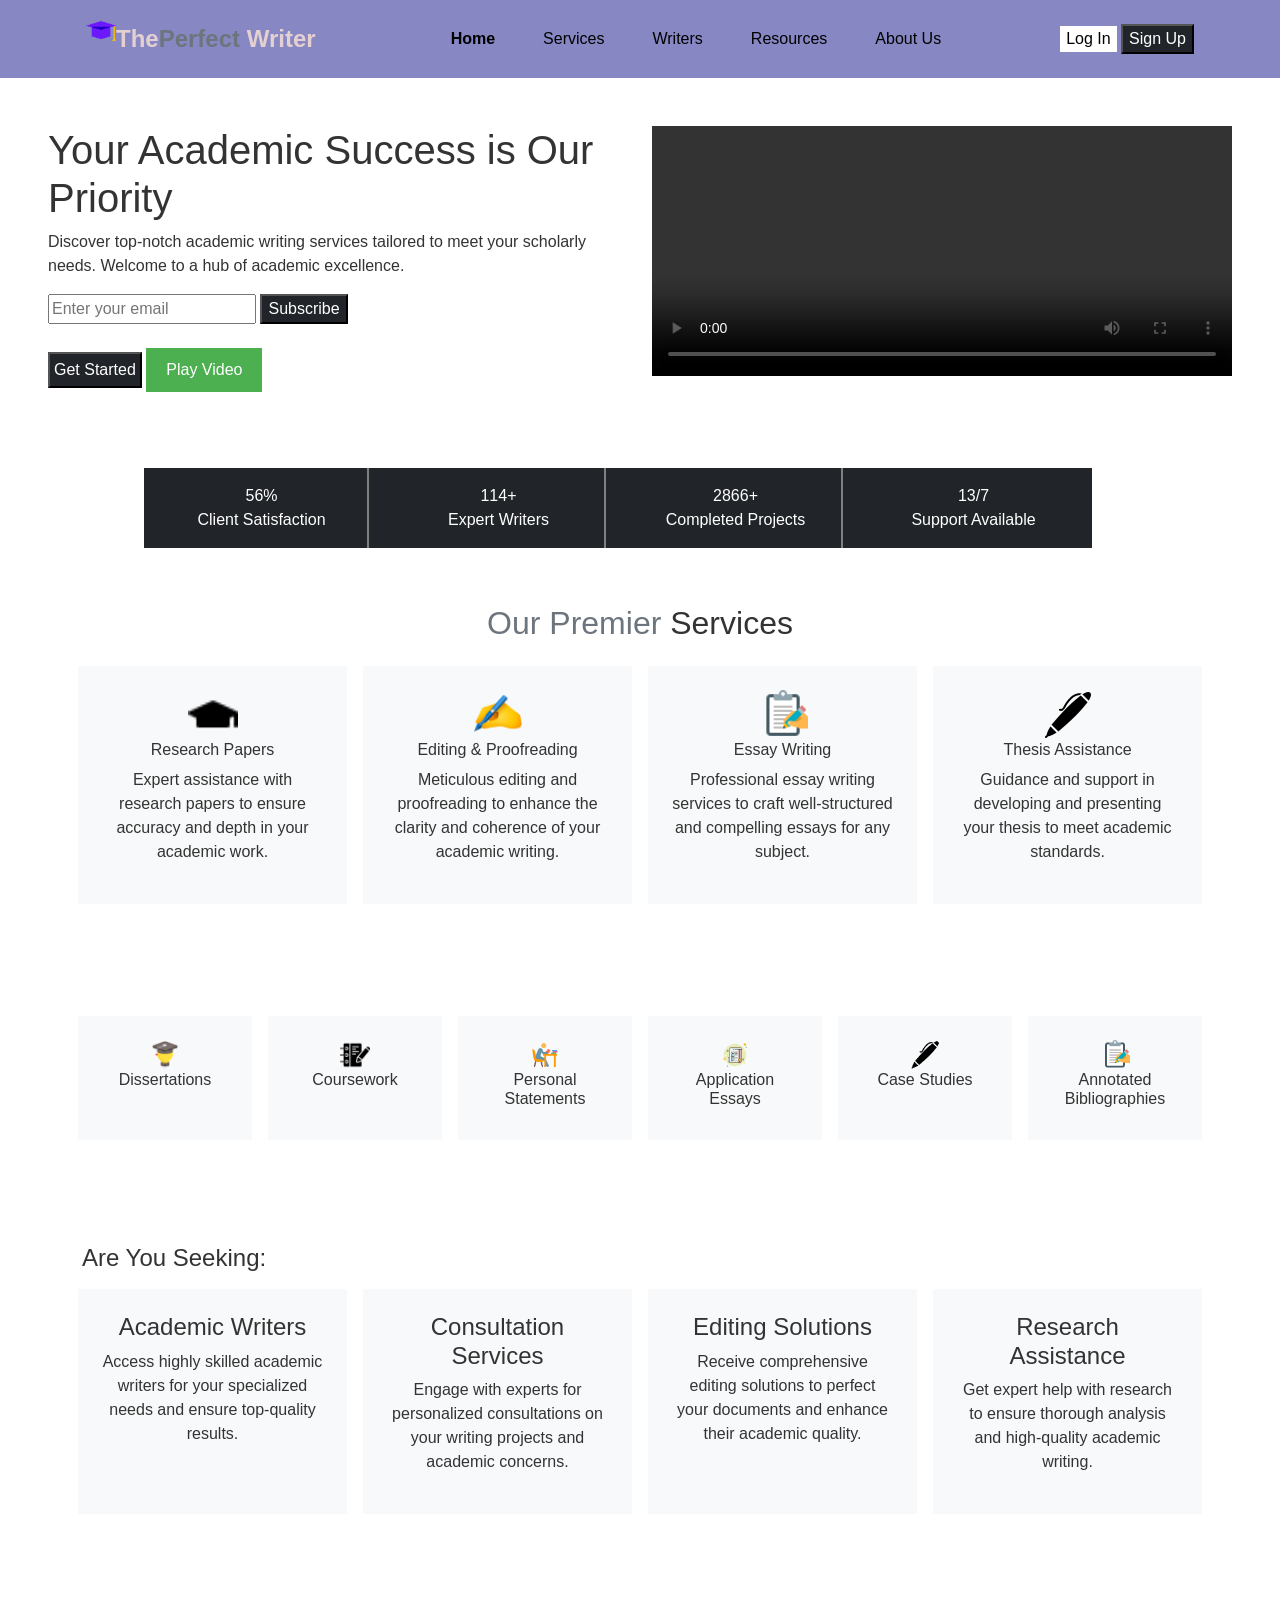
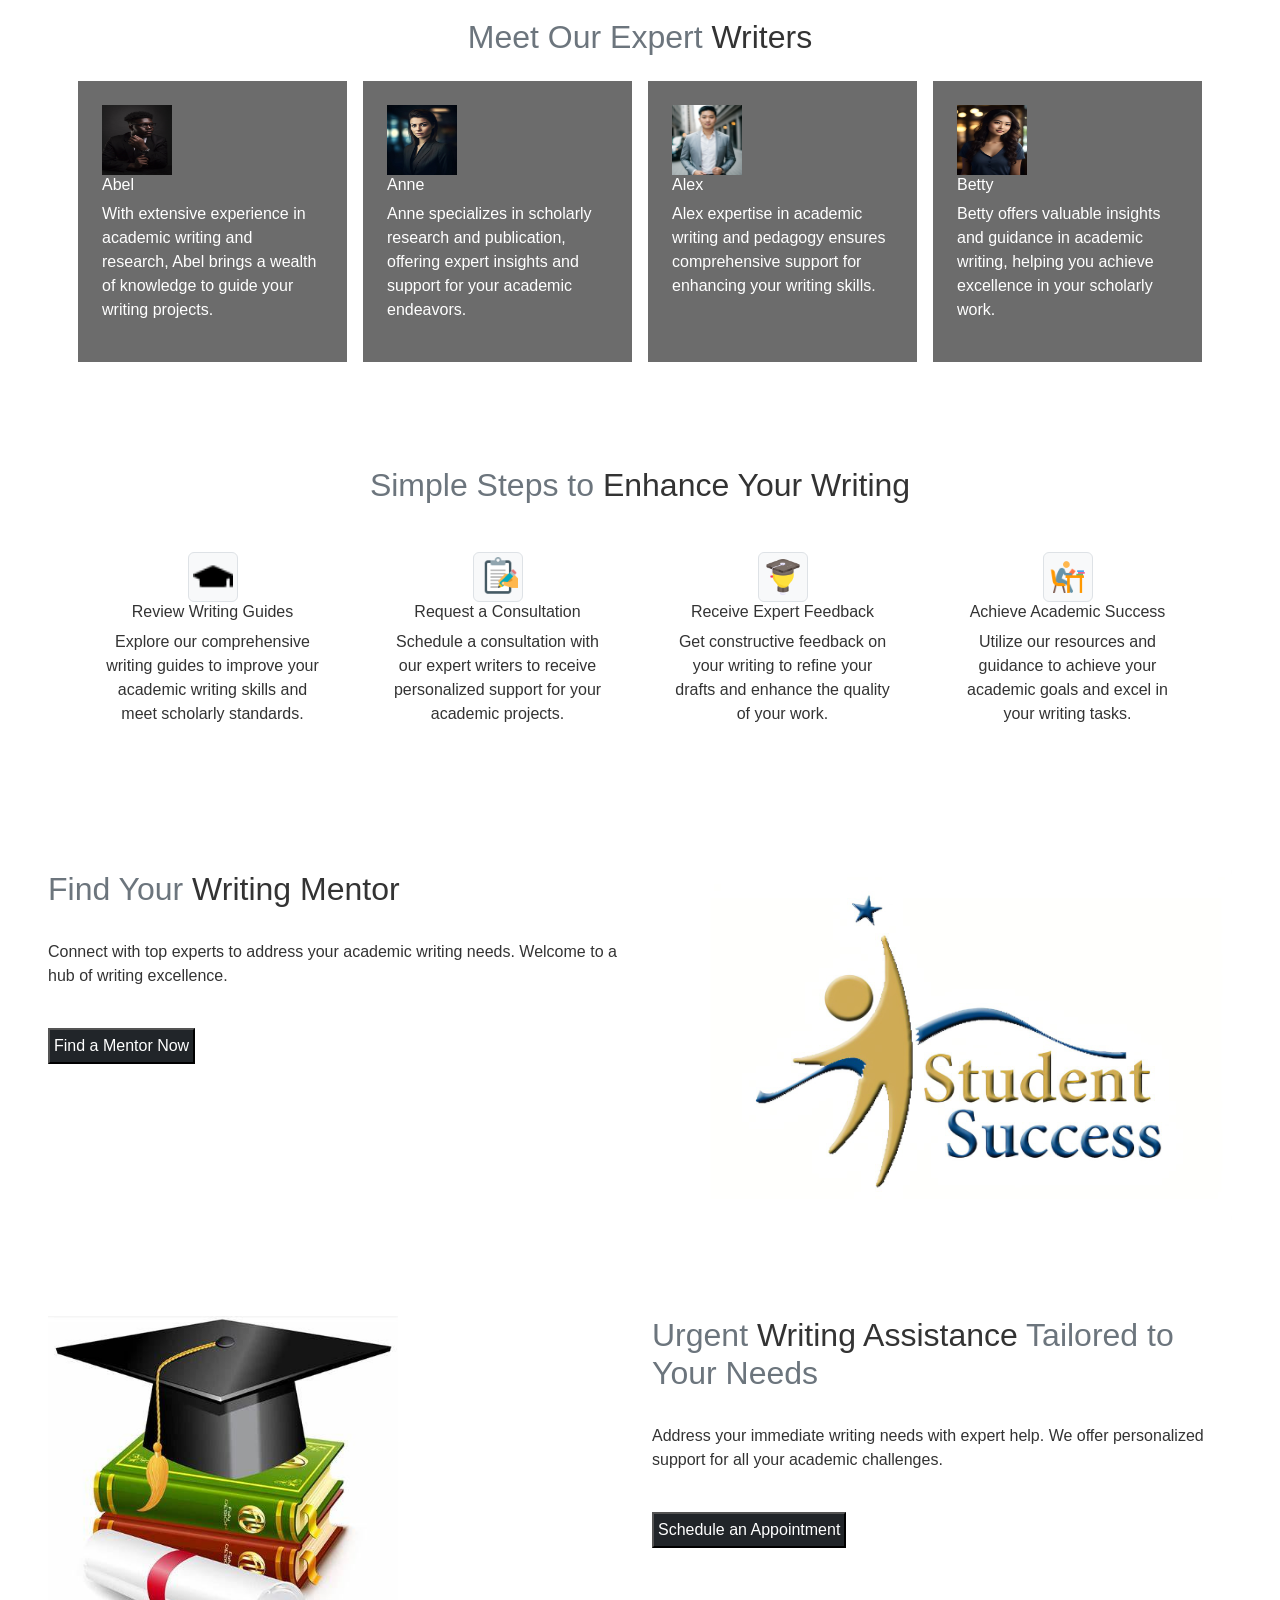
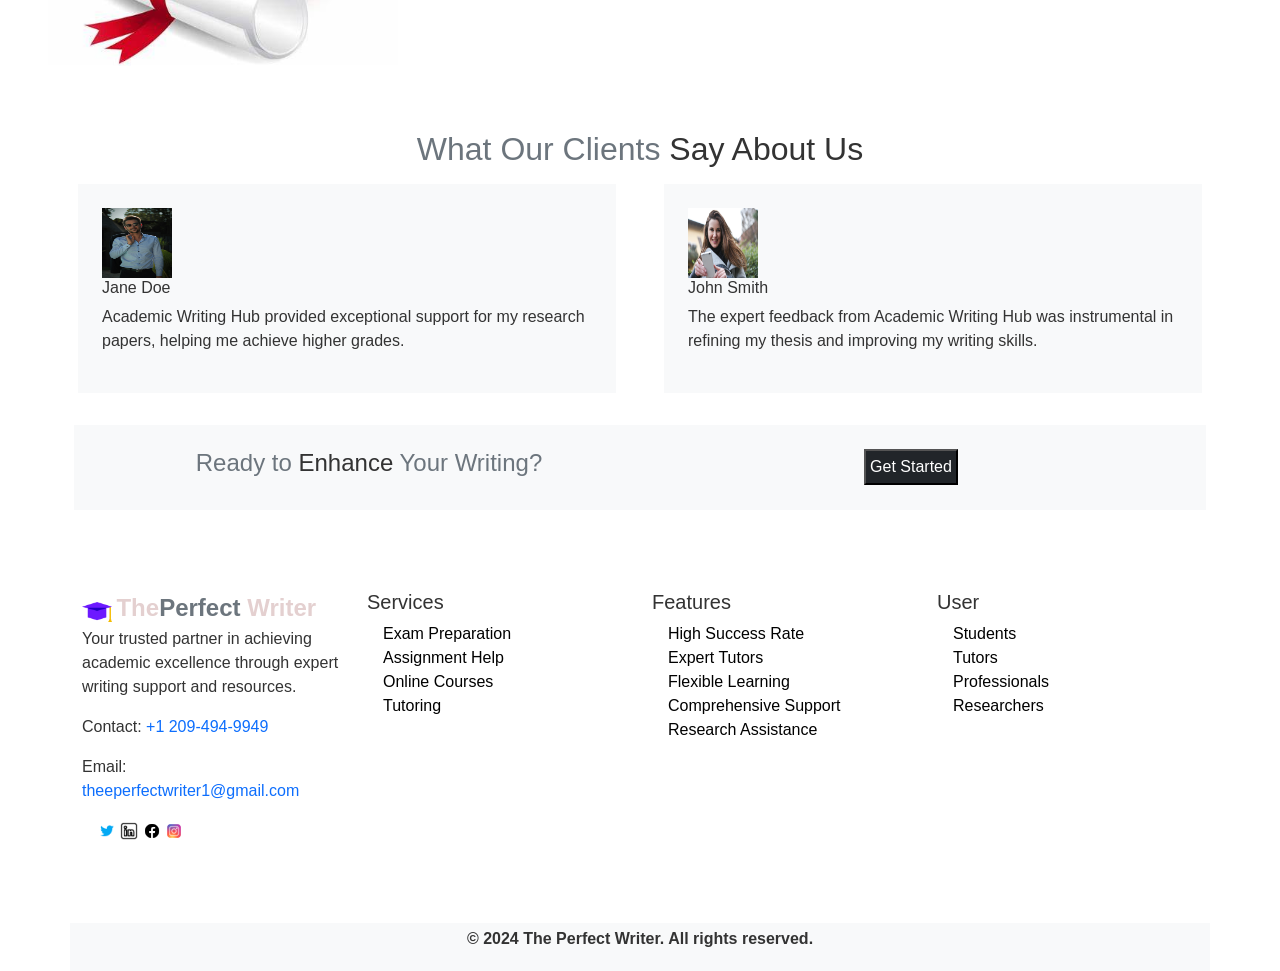
<file: index.html>
<!DOCTYPE html>
<html lang="en">
<head>
    <meta charset="UTF-8">
    <meta name="viewport" content="width=device-width, initial-scale=1.0">
    <title>The Perfect Writer</title>
    <link href="https://cdn.jsdelivr.net/npm/bootstrap@5.3.3/dist/css/bootstrap.min.css" rel="stylesheet" integrity="sha384-QWTKZyjpPEjISv5WaRU9OFeRpok6YctnYmDr5pNlyT2bRjXh0JMhjY6hW+ALEwIH" crossorigin="anonymous">
    <link rel="stylesheet" href="theperfectwriter.css">
</head>
<body>
    <header>
        <div class="container-fluid">
            <div class="justify-content-center" style="justify-content: space-between;">
                <nav class="navbar navbar-expand-lg navbar-light container">
                    <div class="d-flex justify-content-start">
                        <i><img src="./icons-title.png" alt="logo" style="height: 30px; width: 30px;"></i>
                        <a class="navbar-brand fw-bold" href="#">The<span class="text-secondary">Perfect</span> Writer</a>
                    </div>        
                    <button class="navbar-toggler" type="button" data-bs-toggle="collapse" data-bs-target="#navbarContent" aria-controls="navbarContent" aria-expanded="false" aria-label="Toggle navigation">
                        <span class="navbar-toggler-icon"></span>
                    </button>                   
                    <div class="collapse navbar-collapse justify-content-center" id="navbarContent">
                        <ul class="navbar-nav">
                            <li class="nav-item"><a class="nav-link fw-bold" href="#">Home</a></li>
                            <li class="nav-item"><a class="nav-link" href="#">Services</a></li>
                            <li class="nav-item"><a class="nav-link" href="#">Writers</a></li>
                            <li class="nav-item"><a class="nav-link" href="#">Resources</a></li>
                            <li class="nav-item"><a class="nav-link" href="#">About Us</a></li>
                        </ul>
                    </div>
                    <div class="justify-content-end">
                        <button type="button" class="bg-white" style="border: none;">Log In</button>
                        <button type="button" class="bg-dark text-white">Sign Up</button>
                    </div>
                </nav>
            </div>
        </div>
    </header>
    <section>
        <div class="container-fluid bg-white p-5">
            <div class="row">
                <div class="col-lg align-items-start">
                    <h1>Your Academic Success is Our Priority</h1>
                    <p>Discover top-notch academic writing services tailored to meet your scholarly needs. Welcome to a hub of academic excellence.</p>
                    <div>
                        <input type="text" placeholder="Enter your email">
                        <button type="button" class="bg-dark text-white">Subscribe</button>
                    </div><br>                        
                    <div>
                        <button type="button" class="bg-dark text-white p-1">Get Started</button>
                        <button id="playBtn">Play Video</button>                
                    </div>                
                </div>
                <div class="col-lg">                 
                        <video id="myVideo" width="250" height="250" class="float-end" controls>
    <source src="myvideo.mp4" type="video/mp4">
                            </video>                   
                </div>
                </div>
            </div>
        </div>
    </section>

    <section class="container px-5 py-2 mx-5">
        <div class="row bg-dark text-center mx-5 stats" style="align-items: center;">
            <div class="col-lg">
                <div class="text-white py-3" style="border-right: solid 2px gray;"><span id="stat1" class="stat-number">0</span>%<br> Client Satisfaction</div>
            </div>
            <div class="col-lg">
                <div class="text-white py-3" style="border-right: solid 2px gray;"><span id="stat2" class="stat-number">0</span>+<br> Expert Writers</div>
            </div>
            <div class="col-lg">
                <div class="text-white py-3" style="border-right: solid 2px gray;"><span id="stat3" class="stat-number">0</span>+<br> Completed Projects</div>
            </div>
            <div class="col-lg">
                <div class="text-white py-3"><span id="stat4" class="stat-number">0</span>/7<br> Support Available</div>
            </div>
        </div>
    </section>

    <section class="services container py-5">
        <h2 class="text-center mb-3"><span class="text-secondary">Our Premier</span> Services</h2>
        <div class="row px-0">
            <div class="col-lg p-4 bg-light service-card m-2 text-center">
                <i><img src="./icon1.png" alt="icon" class="rounded" style="height: 50px; width: 50px;"></i>
                <div class=""><h6>Research Papers</h6></div>
                <p>Expert assistance with research papers to ensure accuracy and depth in your academic work.</p>
            </div>
            <div class="col-lg p-4 bg-light service-card m-2 text-center">
                <i><img src="./icon2.png" alt="icon" class="rounded" style="height: 50px; width: 50px;"></i>
                <div class=""><h6>Editing & Proofreading</h6></div>
                <p>Meticulous editing and proofreading to enhance the clarity and coherence of your academic writing.</p>
            </div>
            <div class="col-lg p-4 bg-light service-card m-2 text-center">
                <i><img src="./icon3.png" alt="icon" class="rounded" style="height: 50px; width: 50px;"></i>
                <div class=""><h6>Essay Writing</h6></div>
                <p>Professional essay writing services to craft well-structured and compelling essays for any subject.</p>            
            </div>
            <div class="col-lg p-4 bg-light service-card m-2 text-center">
                <i><img src="./icon4.png" alt="icon" class="rounded" style="height: 50px; width: 50px;"></i>
                <div class=""><h6>Thesis Assistance</h6></div>
                <p>Guidance and support in developing and presenting your thesis to meet academic standards.</p>
            </div>
        </div>
    </section>

    <section class="services container py-5">
        <div class="row px-0">
            <div class="col-lg p-4 bg-light service-card m-2 text-center">
                <i><img src="./icon8.png" alt="icon" class="rounded" style="height: 30px; width: 30px;"></i>
                <div class=""><h6>Dissertations</h6></div>
            </div>
            <div class="col-lg p-4 bg-light service-card m-2 text-center">
                <i><img src="./icon7.png" alt="icon" class="rounded" style="height: 30px; width: 30px;"></i>
                <div class=""><h6>Coursework</h6></div>
            </div>
            <div class="col-lg p-4 bg-light service-card m-2 text-center">
                <i><img src="./icon6.png" alt="icon" class="rounded" style="height: 30px; width: 30px;"></i>
                <div class=""><h6>Personal Statements</h6></div>
            </div>
            <div class="col-lg p-4 bg-light service-card m-2 text-center">
                <i><img src="./icon5.png" alt="icon" class="rounded" style="height: 30px; width: 30px;"></i>
                <div class=""><h6>Application Essays</h6></div>
            </div>
            <div class="col-lg p-4 bg-light service-card m-2 text-center">
                <i><img src="./icon4.png" alt="icon" class="rounded" style="height: 30px; width: 30px;"></i>
                <div class=""><h6>Case Studies</h6></div>
            </div>
            <div class="col-lg p-4 bg-light service-card m-2 text-center">
                <i><img src="./icon3.png" alt="icon" class="rounded" style="height: 30px; width: 30px;"></i>
                <div class=""><h6>Annotated Bibliographies</h6></div>
            </div>
        </div>
    </section>

    <section class="services container py-5">
        <h4 class="text-lg-start mb-2">Are You Seeking:</h4>
        <div class="row px-0">
            <div class="col-lg p-4 bg-light service-card m-2 text-center">
                <div class="service-card"><h4>Academic Writers</h4></div>
                <p>Access highly skilled academic writers for your specialized needs and ensure top-quality results.</p>
            </div>
            <div class="col-lg p-4 bg-light service-card m-2 text-center">
                <div class="service-card"><h4>Consultation Services</h4></div>
                <p>Engage with experts for personalized consultations on your writing projects and academic concerns.</p>
            </div>
            <div class="col-lg p-4 bg-light service-card m-2 text-center">
                <div class="service-card"><h4>Editing Solutions</h4></div>
                <p>Receive comprehensive editing solutions to perfect your documents and enhance their academic quality.</p>            
            </div>
            <div class="col-lg p-4 bg-light service-card m-2 text-center">
                <div class="service-card"><h4>Research Assistance</h4></div>
                <p>Get expert help with research to ensure thorough analysis and high-quality academic writing.</p>
            </div>
        </div>
    </section>
    <section class="container py-5">
        <h2 class="text-center mb-3"><span class="text-secondary">Meet Our Expert</span> Writers</h2>
        <div class="row px-0 justify-content-center">
            <div class="col-lg p-4 m-2 text-lg-start" style="background-color: rgb(108, 108, 108); color: white;">
                <img src="./pic1.jpg" alt="profile" style="height: 70px; width: 70px;">
                <div class="title"><h6>Abel</h6></div>
                <p>With extensive experience in academic writing and research, Abel brings a wealth of knowledge to guide your writing projects.</p>
            </div>
            <div class="col-lg p-4 m-2 text-lg-start" style="background-color: rgb(108, 108, 108); color: white;">
                <img src="./pic2.webp" alt="profile" style="height: 70px; width: 70px;">
                <div class="title"><h6>Anne</h6></div>
                <p>Anne specializes in scholarly research and publication, offering expert insights and support for your academic endeavors.</p>
            </div>
            <div class="col-lg p-4 m-2 text-lg-start" style="background-color: rgb(108, 108, 108); color: white;">
                <img src="./pic3.webp" alt="profile" style="height: 70px; width: 70px;">
                <div class="title"><h6>Alex</h6></div>
                <p>Alex expertise in academic writing and pedagogy ensures comprehensive support for enhancing your writing skills.</p>
            </div>
            <div class="col-lg p-4 m-2 text-lg-start" style="background-color: rgb(108, 108, 108); color: white;">
                <img src="./pic4.webp" alt="profile" style="height: 70px; width: 70px;">
                <div class="title"><h6>Betty</h6></div>
                <p>Betty offers valuable insights and guidance in academic writing, helping you achieve excellence in your scholarly work.</p>
            </div>
        </div>
    </section>

    <section class="services container py-5">
        <h2 class="text-center mb-3"><span class="text-secondary">Simple Steps to</span> Enhance Your Writing</h2>
        <div class="row px-0">
            <div class="col-lg p-4 service-card m-2 text-center">
                <i><img src="./icon1.png" alt="icon" class="img-thumbnail bg-light" style="height: 50px; width: 50px;"></i>
                <div class=""><h6>Review Writing Guides</h6></div>
                <p>Explore our comprehensive writing guides to improve your academic writing skills and meet scholarly standards.</p>
            </div>
            <div class="col-lg p-4 service-card m-2 text-center">
                <i><img src="./icon3.png" alt="icon" class="img-thumbnail bg-light" style="height: 50px; width: 50px;"></i>
                <div class=""><h6>Request a Consultation</h6></div>
                <p>Schedule a consultation with our expert writers to receive personalized support for your academic projects.</p>
            </div>
            <div class="col-lg p-4 service-card m-2 text-center">
                <i><img src="./icon8.png" alt="icon" class="img-thumbnail bg-light" style="height: 50px; width: 50px;"></i>
                <div class=""><h6>Receive Expert Feedback</h6></div>
                <p>Get constructive feedback on your writing to refine your drafts and enhance the quality of your work.</p>
            </div>
            <div class="col-lg p-4 service-card m-2 text-center">
                <i><img src="./icon6.png" alt="icon" class="img-thumbnail bg-light" style="height: 50px; width: 50px;"></i>
                <div class=""><h6>Achieve Academic Success</h6></div>
                <p>Utilize our resources and guidance to achieve your academic goals and excel in your writing tasks.</p>
            </div>
        </div>
    </section>

    <section>
        <div class="container-fluid bg-white p-5">
            <div class="row">
                <div class="col-lg align-items-start">
                    <h2><span class="text-secondary">Find Your</span> Writing Mentor</h2><br>
                    <p>Connect with top experts to address your academic writing needs. Welcome to a hub of writing excellence.</p>
                    <div><br>
                        <button type="button" class="bg-dark text-white p-1">Find a Mentor Now</button>
                    </div>
                </div>
                <div class="col-lg">
                    <img src="./image2.jpeg" alt="writing" class="float-end img-fluid" style="height: 350px;">
                </div>
            </div>
        </div>
    </section>

    <section>
        <div class="container-fluid bg-white p-5">
            <div class="row align-items-start">
                <div class="col-lg">
                    <img src="./image3.jpeg" alt="writing" class="img-fluid" style="height: 350px;">
                </div>
                <div class="col-lg">
                    <h2><span class="text-secondary">Urgent</span> Writing Assistance <span class="text-secondary">Tailored to Your Needs</span></h2><br>
                    <p>Address your immediate writing needs with expert help. We offer personalized support for all your academic challenges.</p>
                    <div><br>
                        <button type="button" class="bg-dark text-white p-1">Schedule an Appointment</button>
                    </div>
                </div>
            </div>
        </div>
    </section>

    <section class="container py-3">
        <h2 class="text-center mb-3"><span class="text-secondary">What Our Clients</span> Say About Us</h2>
        <div class="row px-0">
            <div class="col-lg p-4 ms-2 me-4 text-lg-start bg-light">
                <img src="./pic6.jpg" alt="profile" style="height: 70px; width: 70px;">
                <div class="title"><h6>Jane Doe</h6></div>
                <p>Academic Writing Hub provided exceptional support for my research papers, helping me achieve higher grades.</p>
            </div>
            <div class="col-lg p-4 ms-4 me-2 text-lg-start bg-light">
                <img src="./pic5.jpg" alt="profile" style="height: 70px; width: 70px;">
                <div class="title"><h6>John Smith</h6></div>
                <p>The expert feedback from Academic Writing Hub was instrumental in refining my thesis and improving my writing skills.</p>
            </div>
        </div>
    </section>

    <section class="container py-3 px-3">
        <div class="row text-center bg-light p-4" style="justify-content: space-around;">
            <div class="col-lg">
                <h4><span class="text-secondary">Ready to </span>Enhance <span class="text-secondary">Your Writing?</span></h4>
            </div>
            <div class="col-lg">
                <button type="button" class="bg-dark text-white p-1">Get Started</button>
            </div>
        </div>
    </section>

<footer>
    <div class="container bg-white py-5 my-3">
        <div class="row" style="display: flex; flex-direction: row; justify-content: space-between;">
            <div class="col-lg">
                <i><img src="./icons-title.png" alt="logo" style="height: 30px; width:30px;"></i>
                <a class="navbar-brand fw-bold" href="#">The<span class="text-secondary">Perfect</span> Writer</a><br>
                <p>Your trusted partner in achieving academic excellence through expert writing support and resources.</p>
                <p>Contact: <span class="text-primary">+1 209-494-9949</span></p>
                <p>Email: <span class="text-primary">theeperfectwriter1@gmail.com</span></p>
                <div>
                    <ul class="list-unstyled">
                        <li><a href="#" class="nav-link">
                            <i><img src="./icon-twitter.png" alt="twitter" style="height: 18px; width: 18px;"></i>
                            <i><img src="./icons-linkedin.png" alt="linkedin" style="height: 18px; width: 18px;"></i>
                            <i><img src="./icons-facebook.png" alt="facebook" style="height: 18px; width: 18px;"></i>
                            <i><img src="./icons-instagram.png" alt="instagram" style="height: 18px; width: 18px;"></i>
                        </a></li>
                    </ul>
                </div>
            </div>
            <div class="col-lg">
                <h5>Services</h5>
                <ul class="list-unstyled">
                    <li><a href="#" class="nav-link">Exam Preparation</a></li>
                    <li><a href="#" class="nav-link">Assignment Help</a></li>
                    <li><a href="#" class="nav-link">Online Courses</a></li>
                    <li><a href="#" class="nav-link">Tutoring</a></li>
                </ul>
            </div>
            <div class="col-lg">
                <h5>Features</h5>
                <ul class="list-unstyled">
                    <li><a href="#" class="nav-link">High Success Rate</a></li>
                    <li><a href="#" class="nav-link">Expert Tutors</a></li>
                    <li><a href="#" class="nav-link">Flexible Learning</a></li>
                    <li><a href="#" class="nav-link">Comprehensive Support</a></li>
                    <li><a href="#" class="nav-link">Research Assistance</a></li>
                </ul>
            </div>
            <div class="col-lg">
                <h5>User</h5>
                <ul class="list-unstyled">
                    <li><a href="#" class="nav-link">Students</a></li>
                    <li><a href="#" class="nav-link">Tutors</a></li>
                    <li><a href="#" class="nav-link">Professionals</a></li>
                    <li><a href="#" class="nav-link">Researchers</a></li>
                </ul>
            </div>
        </div>
    </div>
    <div class="container bg-light text-center mt-3 p-1">
        <p><strong>&copy; 2024 The Perfect Writer. All rights reserved.</strong></p>
    </div>
</footer>
<script src="https://cdn.jsdelivr.net/npm/@popperjs/core@2.11.8/dist/umd/popper.min.js" integrity="sha384-oB2sAqjv56oHMI7dFs7T0vvb3V9Iip4th1Fhx3gEnYh8es6L9Xzcnlp4c6z2Gzj" crossorigin="anonymous"></script>
<script src="https://cdn.jsdelivr.net/npm/bootstrap@5.3.3/dist/js/bootstrap.bundle.min.js" integrity="sha384-06Fv3zOYf35z4cP/NVdc9a8qFkpAqF7Jw4S0En2HzwFJwU3xGqzJvQKmcFSJYWE" crossorigin="anonymous"></script>
<script>
    document.addEventListener('DOMContentLoaded', function() {
    const toggler = document.querySelector('.navbar-toggler');
    const navbarCollapse = document.querySelector('.navbar-collapse');
    const togglerIcon = toggler.querySelector('.navbar-toggler-icon');

    toggler.addEventListener('click', function() {
        navbarCollapse.classList.toggle('show');        
        
        toggler.classList.toggle('collapsed');
        if (toggler.classList.contains('collapsed')) {
            togglerIcon.classList.remove('open');
        } else {
            togglerIcon.classList.add('open');
        }
    });
});
</script>
<script>
        const playIcon = document.getElementById('playIcon');
        const video = document.getElementById('myVideo');

        playIcon.addEventListener('click', function() {
            playIcon.style.display = 'none'; 
            video.style.display = 'block';
            video.play();
        });
    </script>
    
    <script>   
    const video = document.getElementById('myVideo');
    const button = document.getElementById('videoButton');

    button.addEventListener('click', function() {
      if (video.paused) {
        video.play();
        button.textContent = 'Pause Video';
      } else {
        video.pause();
        button.textContent = 'Play Video';
      }
    });
  </script>
    
    <script>   
    function runCounter(id, targetValue, duration) {
      let startValue = 0;
      const element = document.getElementById(id);
      const increment = targetValue / (duration / 10); 
  
      const counter = setInterval(() => {
        startValue += increment;
        if (startValue >= targetValue) {
          element.textContent = targetValue;
          clearInterval(counter);
        } else {
          element.textContent = Math.floor(startValue);
        }
      }, 10);  
    }

    window.onload = function() {
      runCounter('stat1', 98, 3000);    // 98% Client Satisfaction
      runCounter('stat2', 200, 3000);   // 200+ Expert Writers
      runCounter('stat3', 5000, 3000);  // 5,000+ Completed Projects
      runCounter('stat4', 24, 3000);    // 24/7 Support Available
    };
  </script>
</html>
</file>
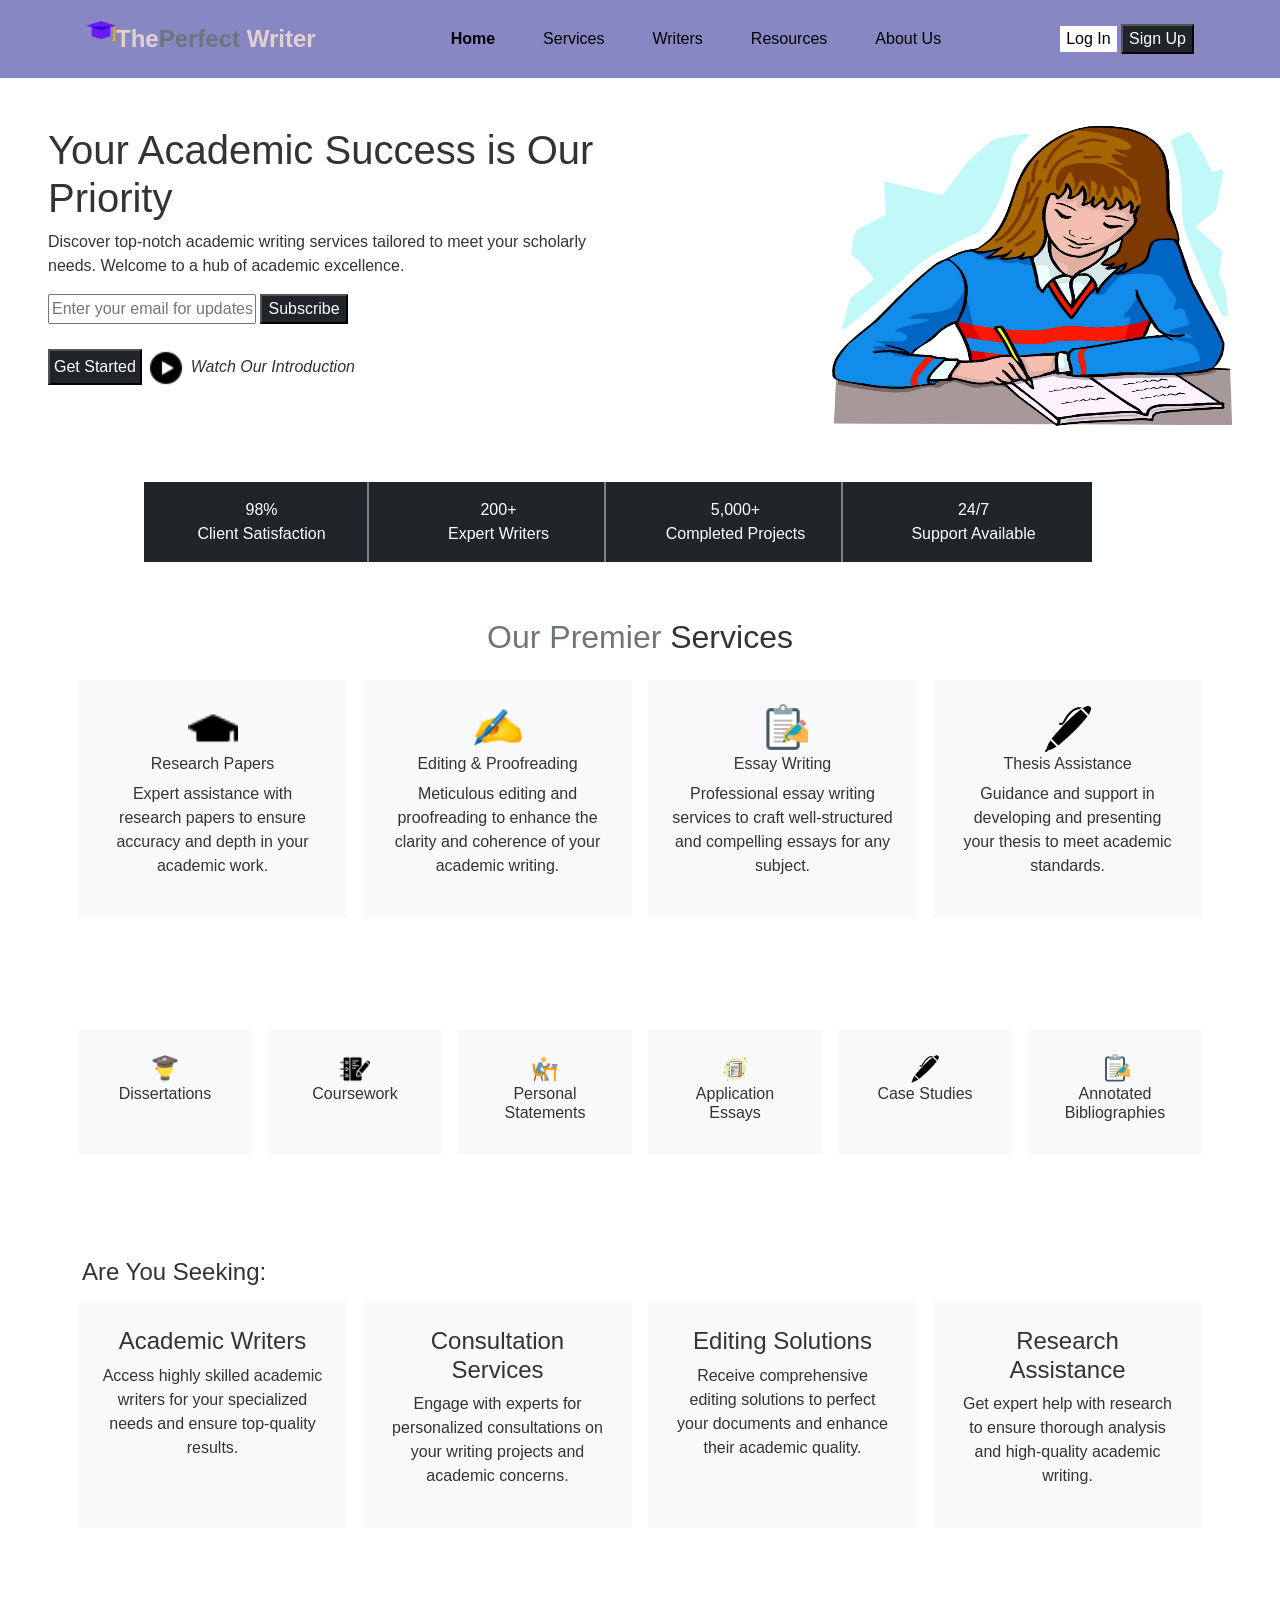
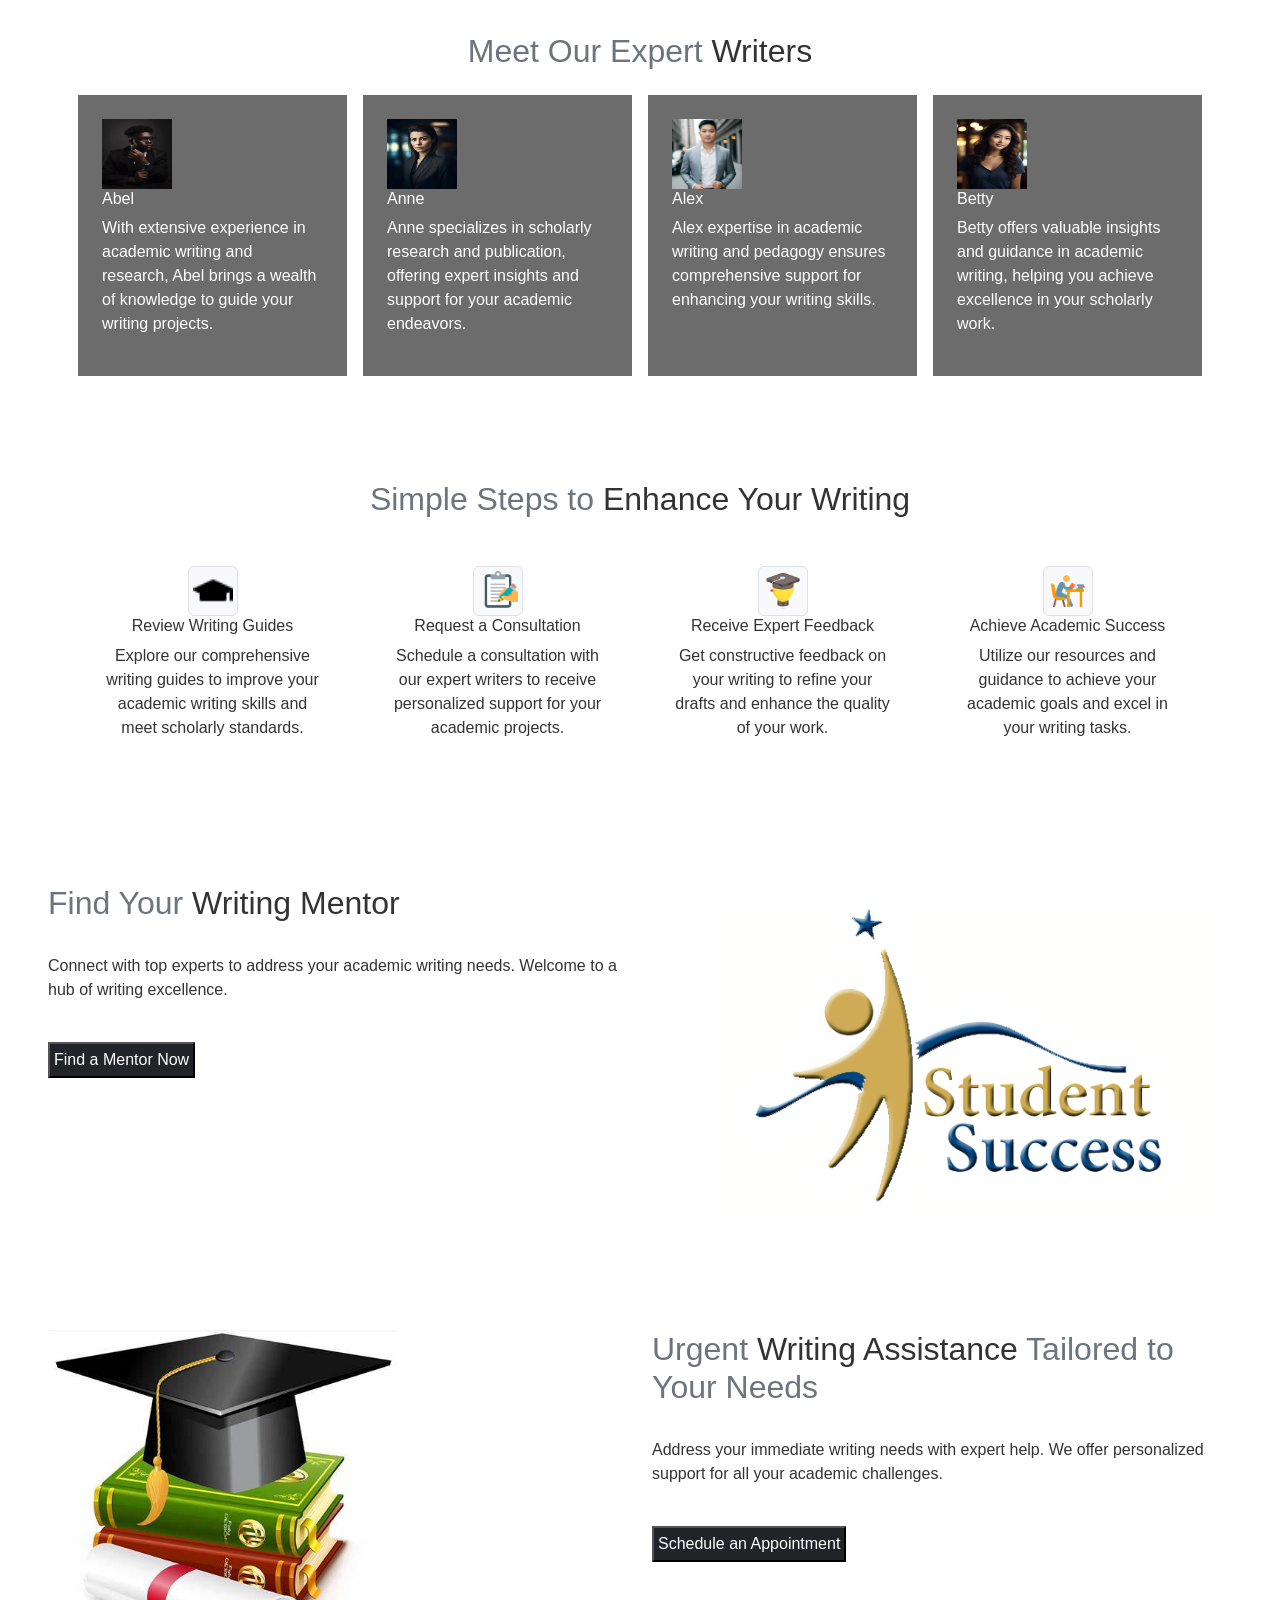
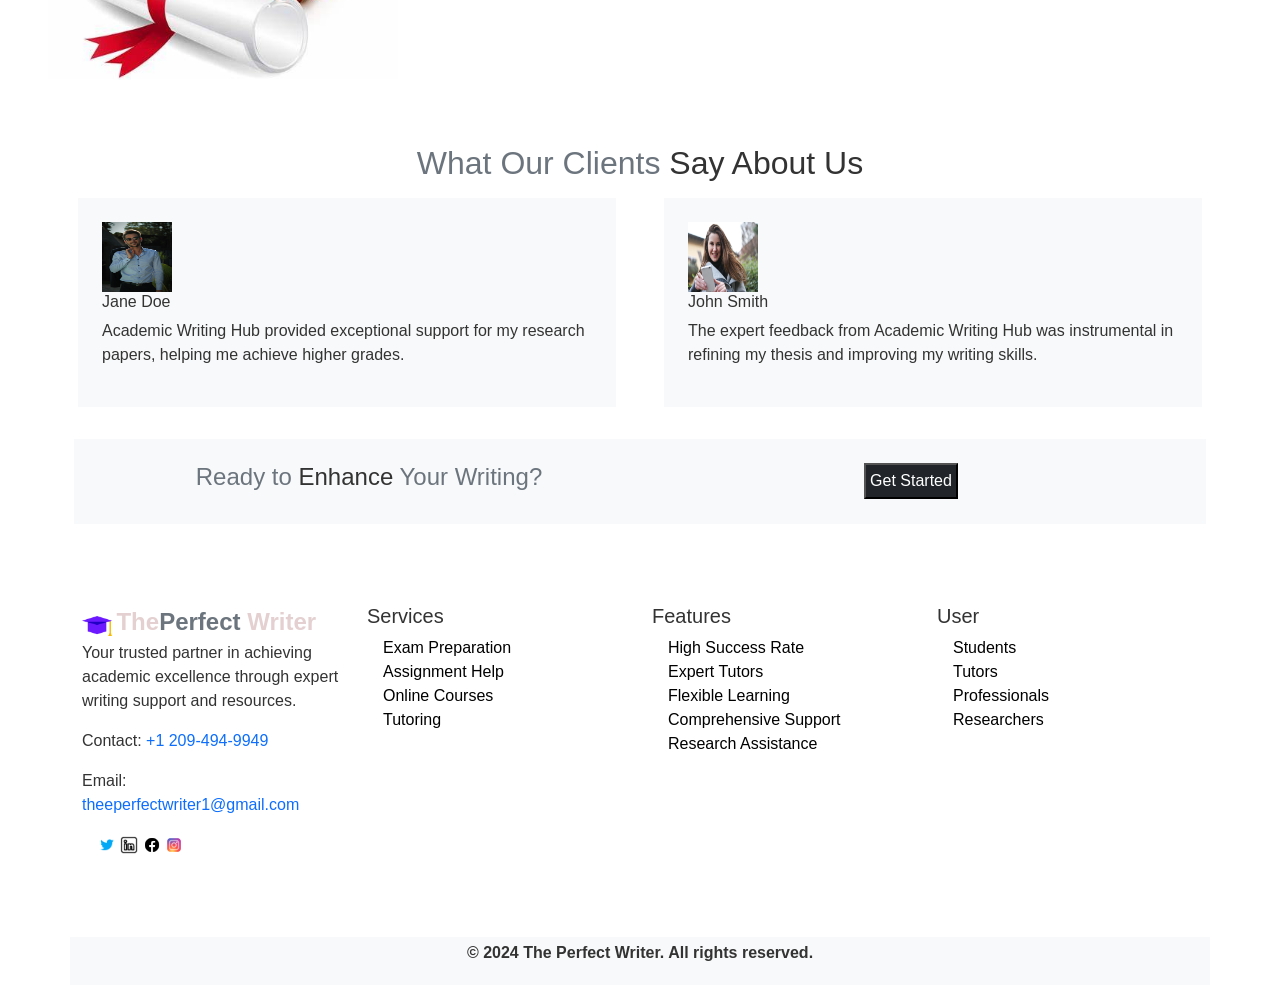
<file: theperfectwriter.html>
<!DOCTYPE html>
<html lang="en">
<head>
    <meta charset="UTF-8">
    <meta name="viewport" content="width=device-width, initial-scale=1.0">
    <title>The Perfect Writer</title>
    <link href="https://cdn.jsdelivr.net/npm/bootstrap@5.3.3/dist/css/bootstrap.min.css" rel="stylesheet" integrity="sha384-QWTKZyjpPEjISv5WaRU9OFeRpok6YctnYmDr5pNlyT2bRjXh0JMhjY6hW+ALEwIH" crossorigin="anonymous">
    <link rel="stylesheet" href="theperfectwriter.css">
</head>
<body>
    <header>
        <div class="container-fluid">
            <div class="justify-content-center" style="justify-content: space-between;">
                <nav class="navbar navbar-expand-lg navbar-light container">
                    <div class="d-flex justify-content-start">
                        <i><img src="./icons-title.png" alt="logo" style="height: 30px; width: 30px;"></i>
                        <a class="navbar-brand fw-bold" href="#">The<span class="text-secondary">Perfect</span> Writer</a>
                    </div>
                    <!-- Navbar toggler button -->
                    <button class="navbar-toggler" type="button" data-bs-toggle="collapse" data-bs-target="#navbarContent" aria-controls="navbarContent" aria-expanded="false" aria-label="Toggle navigation">
                        <span class="navbar-toggler-icon"></span>
                    </button>
                    <!-- Collapsed content -->
                    <div class="collapse navbar-collapse justify-content-center" id="navbarContent">
                        <ul class="navbar-nav">
                            <li class="nav-item"><a class="nav-link fw-bold" href="#">Home</a></li>
                            <li class="nav-item"><a class="nav-link" href="#">Services</a></li>
                            <li class="nav-item"><a class="nav-link" href="#">Writers</a></li>
                            <li class="nav-item"><a class="nav-link" href="#">Resources</a></li>
                            <li class="nav-item"><a class="nav-link" href="#">About Us</a></li>
                        </ul>
                    </div>
                    <div class="justify-content-end">
                        <button type="button" class="bg-white" style="border: none;">Log In</button>
                        <button type="button" class="bg-dark text-white">Sign Up</button>
                    </div>
                </nav>
            </div>
        </div>
    </header>
    <section>
        <div class="container-fluid bg-white p-5">
            <div class="row">
                <div class="col-lg align-items-start">
                    <h1>Your Academic Success is Our Priority</h1>
                    <p>Discover top-notch academic writing services tailored to meet your scholarly needs. Welcome to a hub of academic excellence.</p>
                    <div>
                        <input type="text" placeholder="Enter your email for updates">
                        <button type="button" class="bg-dark text-white">Subscribe</button>
                    </div><br>                        
                    <div>
                        <button type="button" class="bg-dark text-white p-1">Get Started</button>
                        <i><img src="./video_icon.png" style="width: 40px; height: 40px;"> Watch Our Introduction</i>                      
                    </div>                
                </div>
                <div class="col-lg">
                    <div>
                        <img src="./image1.jpeg" alt="academic writing" class="float-end img-fluid" style="height: 300px; width: 400px;">
                    </div>
                </div>
            </div>
        </div>
    </section>

    <section class="container px-5 py-2 mx-5">
        <div class="row bg-dark text-center mx-5" style="align-items: center;">
            <div class="col-lg">
                <div class="text-white py-3" style="border-right: solid 2px gray;">98%<br> Client Satisfaction</div>
            </div>
            <div class="col-lg">
                <div class="text-white py-3" style="border-right: solid 2px gray;">200+<br> Expert Writers</div>
            </div>
            <div class="col-lg">
                <div class="text-white py-3" style="border-right: solid 2px gray;">5,000+<br> Completed Projects</div>
            </div>
            <div class="col-lg">
                <div class="text-white py-3">24/7<br> Support Available</div>
            </div>
        </div>
    </section>

    <section class="services container py-5">
        <h2 class="text-center mb-3"><span class="text-secondary">Our Premier</span> Services</h2>
        <div class="row px-0">
            <div class="col-lg p-4 bg-light service-card m-2 text-center">
                <i><img src="./icon1.png" alt="icon" class="rounded" style="height: 50px; width: 50px;"></i>
                <div class=""><h6>Research Papers</h6></div>
                <p>Expert assistance with research papers to ensure accuracy and depth in your academic work.</p>
            </div>
            <div class="col-lg p-4 bg-light service-card m-2 text-center">
                <i><img src="./icon2.png" alt="icon" class="rounded" style="height: 50px; width: 50px;"></i>
                <div class=""><h6>Editing & Proofreading</h6></div>
                <p>Meticulous editing and proofreading to enhance the clarity and coherence of your academic writing.</p>
            </div>
            <div class="col-lg p-4 bg-light service-card m-2 text-center">
                <i><img src="./icon3.png" alt="icon" class="rounded" style="height: 50px; width: 50px;"></i>
                <div class=""><h6>Essay Writing</h6></div>
                <p>Professional essay writing services to craft well-structured and compelling essays for any subject.</p>            
            </div>
            <div class="col-lg p-4 bg-light service-card m-2 text-center">
                <i><img src="./icon4.png" alt="icon" class="rounded" style="height: 50px; width: 50px;"></i>
                <div class=""><h6>Thesis Assistance</h6></div>
                <p>Guidance and support in developing and presenting your thesis to meet academic standards.</p>
            </div>
        </div>
    </section>

    <section class="services container py-5">
        <div class="row px-0">
            <div class="col-lg p-4 bg-light service-card m-2 text-center">
                <i><img src="./icon8.png" alt="icon" class="rounded" style="height: 30px; width: 30px;"></i>
                <div class=""><h6>Dissertations</h6></div>
            </div>
            <div class="col-lg p-4 bg-light service-card m-2 text-center">
                <i><img src="./icon7.png" alt="icon" class="rounded" style="height: 30px; width: 30px;"></i>
                <div class=""><h6>Coursework</h6></div>
            </div>
            <div class="col-lg p-4 bg-light service-card m-2 text-center">
                <i><img src="./icon6.png" alt="icon" class="rounded" style="height: 30px; width: 30px;"></i>
                <div class=""><h6>Personal Statements</h6></div>
            </div>
            <div class="col-lg p-4 bg-light service-card m-2 text-center">
                <i><img src="./icon5.png" alt="icon" class="rounded" style="height: 30px; width: 30px;"></i>
                <div class=""><h6>Application Essays</h6></div>
            </div>
            <div class="col-lg p-4 bg-light service-card m-2 text-center">
                <i><img src="./icon4.png" alt="icon" class="rounded" style="height: 30px; width: 30px;"></i>
                <div class=""><h6>Case Studies</h6></div>
            </div>
            <div class="col-lg p-4 bg-light service-card m-2 text-center">
                <i><img src="./icon3.png" alt="icon" class="rounded" style="height: 30px; width: 30px;"></i>
                <div class=""><h6>Annotated Bibliographies</h6></div>
            </div>
        </div>
    </section>

    <section class="services container py-5">
        <h4 class="text-lg-start mb-2">Are You Seeking:</h4>
        <div class="row px-0">
            <div class="col-lg p-4 bg-light service-card m-2 text-center">
                <div class="service-card"><h4>Academic Writers</h4></div>
                <p>Access highly skilled academic writers for your specialized needs and ensure top-quality results.</p>
            </div>
            <div class="col-lg p-4 bg-light service-card m-2 text-center">
                <div class="service-card"><h4>Consultation Services</h4></div>
                <p>Engage with experts for personalized consultations on your writing projects and academic concerns.</p>
            </div>
            <div class="col-lg p-4 bg-light service-card m-2 text-center">
                <div class="service-card"><h4>Editing Solutions</h4></div>
                <p>Receive comprehensive editing solutions to perfect your documents and enhance their academic quality.</p>            
            </div>
            <div class="col-lg p-4 bg-light service-card m-2 text-center">
                <div class="service-card"><h4>Research Assistance</h4></div>
                <p>Get expert help with research to ensure thorough analysis and high-quality academic writing.</p>
            </div>
        </div>
    </section>
    <section class="container py-5">
        <h2 class="text-center mb-3"><span class="text-secondary">Meet Our Expert</span> Writers</h2>
        <div class="row px-0 justify-content-center">
            <div class="col-lg p-4 m-2 text-lg-start" style="background-color: rgb(108, 108, 108); color: white;">
                <img src="./pic1.jpg" alt="profile" style="height: 70px; width: 70px;">
                <div class="title"><h6>Abel</h6></div>
                <p>With extensive experience in academic writing and research, Abel brings a wealth of knowledge to guide your writing projects.</p>
            </div>
            <div class="col-lg p-4 m-2 text-lg-start" style="background-color: rgb(108, 108, 108); color: white;">
                <img src="./pic2.webp" alt="profile" style="height: 70px; width: 70px;">
                <div class="title"><h6>Anne</h6></div>
                <p>Anne specializes in scholarly research and publication, offering expert insights and support for your academic endeavors.</p>
            </div>
            <div class="col-lg p-4 m-2 text-lg-start" style="background-color: rgb(108, 108, 108); color: white;">
                <img src="./pic3.webp" alt="profile" style="height: 70px; width: 70px;">
                <div class="title"><h6>Alex</h6></div>
                <p>Alex expertise in academic writing and pedagogy ensures comprehensive support for enhancing your writing skills.</p>
            </div>
            <div class="col-lg p-4 m-2 text-lg-start" style="background-color: rgb(108, 108, 108); color: white;">
                <img src="./pic4.webp" alt="profile" style="height: 70px; width: 70px;">
                <div class="title"><h6>Betty</h6></div>
                <p>Betty offers valuable insights and guidance in academic writing, helping you achieve excellence in your scholarly work.</p>
            </div>
        </div>
    </section>

    <section class="services container py-5">
        <h2 class="text-center mb-3"><span class="text-secondary">Simple Steps to</span> Enhance Your Writing</h2>
        <div class="row px-0">
            <div class="col-lg p-4 service-card m-2 text-center">
                <i><img src="./icon1.png" alt="icon" class="img-thumbnail bg-light" style="height: 50px; width: 50px;"></i>
                <div class=""><h6>Review Writing Guides</h6></div>
                <p>Explore our comprehensive writing guides to improve your academic writing skills and meet scholarly standards.</p>
            </div>
            <div class="col-lg p-4 service-card m-2 text-center">
                <i><img src="./icon3.png" alt="icon" class="img-thumbnail bg-light" style="height: 50px; width: 50px;"></i>
                <div class=""><h6>Request a Consultation</h6></div>
                <p>Schedule a consultation with our expert writers to receive personalized support for your academic projects.</p>
            </div>
            <div class="col-lg p-4 service-card m-2 text-center">
                <i><img src="./icon8.png" alt="icon" class="img-thumbnail bg-light" style="height: 50px; width: 50px;"></i>
                <div class=""><h6>Receive Expert Feedback</h6></div>
                <p>Get constructive feedback on your writing to refine your drafts and enhance the quality of your work.</p>
            </div>
            <div class="col-lg p-4 service-card m-2 text-center">
                <i><img src="./icon6.png" alt="icon" class="img-thumbnail bg-light" style="height: 50px; width: 50px;"></i>
                <div class=""><h6>Achieve Academic Success</h6></div>
                <p>Utilize our resources and guidance to achieve your academic goals and excel in your writing tasks.</p>
            </div>
        </div>
    </section>

    <section>
        <div class="container-fluid bg-white p-5">
            <div class="row">
                <div class="col-lg align-items-start">
                    <h2><span class="text-secondary">Find Your</span> Writing Mentor</h2><br>
                    <p>Connect with top experts to address your academic writing needs. Welcome to a hub of writing excellence.</p>
                    <div><br>
                        <button type="button" class="bg-dark text-white p-1">Find a Mentor Now</button>
                    </div>
                </div>
                <div class="col-lg">
                    <img src="./image2.jpeg" alt="writing" class="float-end img-fluid" style="height: 350px;">
                </div>
            </div>
        </div>
    </section>

    <section>
        <div class="container-fluid bg-white p-5">
            <div class="row align-items-start">
                <div class="col-lg">
                    <img src="./image3.jpeg" alt="writing" class="img-fluid" style="height: 350px;">
                </div>
                <div class="col-lg">
                    <h2><span class="text-secondary">Urgent</span> Writing Assistance <span class="text-secondary">Tailored to Your Needs</span></h2><br>
                    <p>Address your immediate writing needs with expert help. We offer personalized support for all your academic challenges.</p>
                    <div><br>
                        <button type="button" class="bg-dark text-white p-1">Schedule an Appointment</button>
                    </div>
                </div>
            </div>
        </div>
    </section>

    <section class="container py-3">
        <h2 class="text-center mb-3"><span class="text-secondary">What Our Clients</span> Say About Us</h2>
        <div class="row px-0">
            <div class="col-lg p-4 ms-2 me-4 text-lg-start bg-light">
                <img src="./pic6.jpg" alt="profile" style="height: 70px; width: 70px;">
                <div class="title"><h6>Jane Doe</h6></div>
                <p>Academic Writing Hub provided exceptional support for my research papers, helping me achieve higher grades.</p>
            </div>
            <div class="col-lg p-4 ms-4 me-2 text-lg-start bg-light">
                <img src="./pic5.jpg" alt="profile" style="height: 70px; width: 70px;">
                <div class="title"><h6>John Smith</h6></div>
                <p>The expert feedback from Academic Writing Hub was instrumental in refining my thesis and improving my writing skills.</p>
            </div>
        </div>
    </section>

    <section class="container py-3 px-3">
        <div class="row text-center bg-light p-4" style="justify-content: space-around;">
            <div class="col-lg">
                <h4><span class="text-secondary">Ready to </span>Enhance <span class="text-secondary">Your Writing?</span></h4>
            </div>
            <div class="col-lg">
                <button type="button" class="bg-dark text-white p-1">Get Started</button>
            </div>
        </div>
    </section>

<footer>
    <div class="container bg-white py-5 my-3">
        <div class="row" style="display: flex; flex-direction: row; justify-content: space-between;">
            <div class="col-lg">
                <i><img src="./icons-title.png" alt="logo" style="height: 30px; width:30px;"></i>
                <a class="navbar-brand fw-bold" href="#">The<span class="text-secondary">Perfect</span> Writer</a><br>
                <p>Your trusted partner in achieving academic excellence through expert writing support and resources.</p>
                <p>Contact: <span class="text-primary">+1 209-494-9949</span></p>
                <p>Email: <span class="text-primary">theeperfectwriter1@gmail.com</span></p>
                <div>
                    <ul class="list-unstyled">
                        <li><a href="#" class="nav-link">
                            <i><img src="./icon-twitter.png" alt="twitter" style="height: 18px; width: 18px;"></i>
                            <i><img src="./icons-linkedin.png" alt="linkedin" style="height: 18px; width: 18px;"></i>
                            <i><img src="./icons-facebook.png" alt="facebook" style="height: 18px; width: 18px;"></i>
                            <i><img src="./icons-instagram.png" alt="instagram" style="height: 18px; width: 18px;"></i>
                        </a></li>
                    </ul>
                </div>
            </div>
            <div class="col-lg">
                <h5>Services</h5>
                <ul class="list-unstyled">
                    <li><a href="#" class="nav-link">Exam Preparation</a></li>
                    <li><a href="#" class="nav-link">Assignment Help</a></li>
                    <li><a href="#" class="nav-link">Online Courses</a></li>
                    <li><a href="#" class="nav-link">Tutoring</a></li>
                </ul>
            </div>
            <div class="col-lg">
                <h5>Features</h5>
                <ul class="list-unstyled">
                    <li><a href="#" class="nav-link">High Success Rate</a></li>
                    <li><a href="#" class="nav-link">Expert Tutors</a></li>
                    <li><a href="#" class="nav-link">Flexible Learning</a></li>
                    <li><a href="#" class="nav-link">Comprehensive Support</a></li>
                    <li><a href="#" class="nav-link">Research Assistance</a></li>
                </ul>
            </div>
            <div class="col-lg">
                <h5>User</h5>
                <ul class="list-unstyled">
                    <li><a href="#" class="nav-link">Students</a></li>
                    <li><a href="#" class="nav-link">Tutors</a></li>
                    <li><a href="#" class="nav-link">Professionals</a></li>
                    <li><a href="#" class="nav-link">Researchers</a></li>
                </ul>
            </div>
        </div>
    </div>
    <div class="container bg-light text-center mt-3 p-1">
        <p><strong>&copy; 2024 The Perfect Writer. All rights reserved.</strong></p>
    </div>
</footer>
<script src="https://cdn.jsdelivr.net/npm/@popperjs/core@2.11.8/dist/umd/popper.min.js" integrity="sha384-oB2sAqjv56oHMI7dFs7T0vvb3V9Iip4th1Fhx3gEnYh8es6L9Xzcnlp4c6z2Gzj" crossorigin="anonymous"></script>
<script src="https://cdn.jsdelivr.net/npm/bootstrap@5.3.3/dist/js/bootstrap.bundle.min.js" integrity="sha384-06Fv3zOYf35z4cP/NVdc9a8qFkpAqF7Jw4S0En2HzwFJwU3xGqzJvQKmcFSJYWE" crossorigin="anonymous"></script>
<script>
    document.addEventListener('DOMContentLoaded', function() {
    const toggler = document.querySelector('.navbar-toggler');
    const navbarCollapse = document.querySelector('.navbar-collapse');
    const togglerIcon = toggler.querySelector('.navbar-toggler-icon');

    toggler.addEventListener('click', function() {
        navbarCollapse.classList.toggle('show');        
        
        toggler.classList.toggle('collapsed');
        if (toggler.classList.contains('collapsed')) {
            togglerIcon.classList.remove('open');
        } else {
            togglerIcon.classList.add('open');
        }
    });
});
</script>
</html>
</file>
<file: theperfectwriter.css>
body {
    font-family: Arial, sans-serif;
    color: #333;
    margin: 0;
    padding: 0;
}

header {
    background-color: hwb(240 53% 23%);
    color: #fff;
}

.navbar {
    padding: 1rem;
}

.navbar-brand {
    color: #e4d0d0;
    font-size: 1.5rem;
}

.nav-link {
    color: black;
    margin: 0 1rem;
}

.nav-link:hover {
    color: #adb5bd;
}

.btn-dark {
    background-color: #343a40;
    border: none;
}

.btn-dark:hover {
    background-color: #495057;
}
video {
      display: flex;
      width: 100%;
      max-width: 600px;
      margin-bottom: 20px;
    }
    #playBtn {
      padding: 10px 20px;
      background-color: #4CAF50;
      color: white;
      border: none;
      cursor: pointer;
      font-size: 16px;
      margin-bottom: 20px;
    }
    #playBtn:hover {
      background-color: #45a049;
    }
</file>
